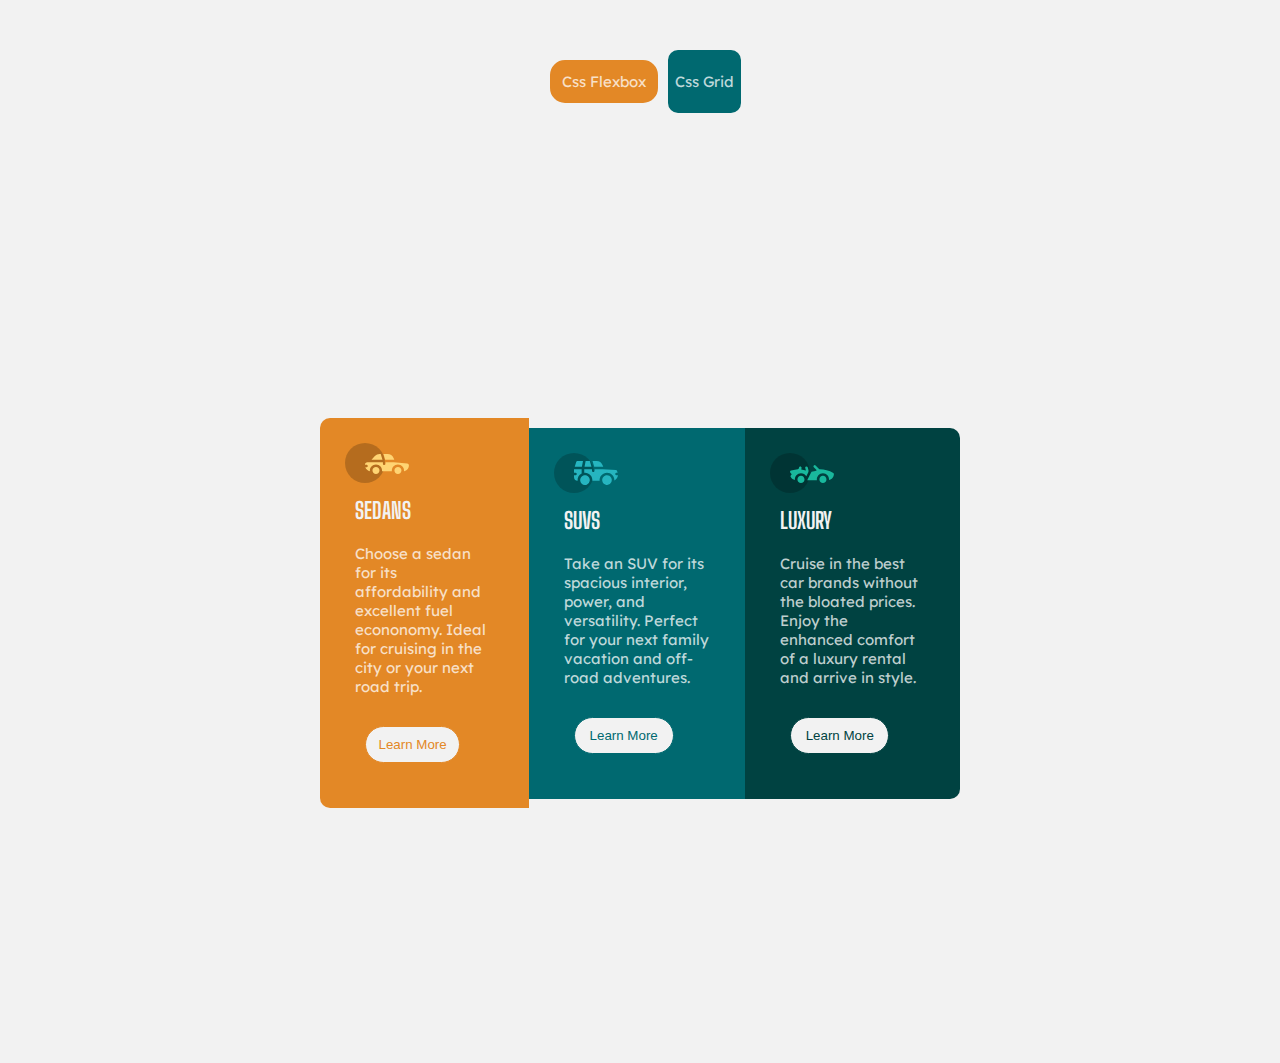
<file: index.html>
<!DOCTYPE html>
<html lang="en">
  <head>
    <meta charset="UTF-8" />
    <meta http-equiv="X-UA-Compatible" content="IE=edge" />
    <meta name="viewport" content="width=device-width, initial-scale=1.0" />
    <title>Css flexbox task</title>
    <link rel="stylesheet" href="style.css" />
    <link
      rel="shortcut icon"
      href="Images/favicon-32x32.png"
      type="image/x-icon"
    />
    <link
      href="https://fonts.googleapis.com/css2?family=Lexend+Deca&display=swap"
      rel="stylesheet"
    />
    <link
      href="https://fonts.googleapis.com/css2?family=Big+Shoulders+Display:wght@700&display=swap"
      rel="stylesheet"
    />
  </head>
  <body>
    <header>
      <a class="flex" href="#">Css Flexbox</a>
      <a class="grid" href="grid.html">Css Grid</a>
    </header>

    <main>
      <div class="sedan">
        <img src="Images/icon-sedans.svg" alt="sedan" />
        <h2>SEDANS</h2>
        <p>
          Choose a sedan for its affordability and excellent fuel econonomy.
          Ideal for cruising in the city or your next road trip.
        </p>
        <button>Learn More</button>
      </div>
      <div class="suv">
        <img src="Images/icon-suvs.svg" alt="Suv" />
        <h2>SUVS</h2>
        <p>
          Take an SUV for its spacious interior, power, and versatility. Perfect
          for your next family vacation and off-road adventures.
        </p>
        <button>Learn More</button>
      </div>
      <div class="lux">
        <img src="Images/icon-luxury.svg" alt="Luxury" />
        <h2>LUXURY</h2>
        <p>
          Cruise in the best car brands without the bloated prices. Enjoy the
          enhanced comfort of a luxury rental and arrive in style.
        </p>
        <button>Learn More</button>
      </div>
    </main>
  </body>
</html>
</file>
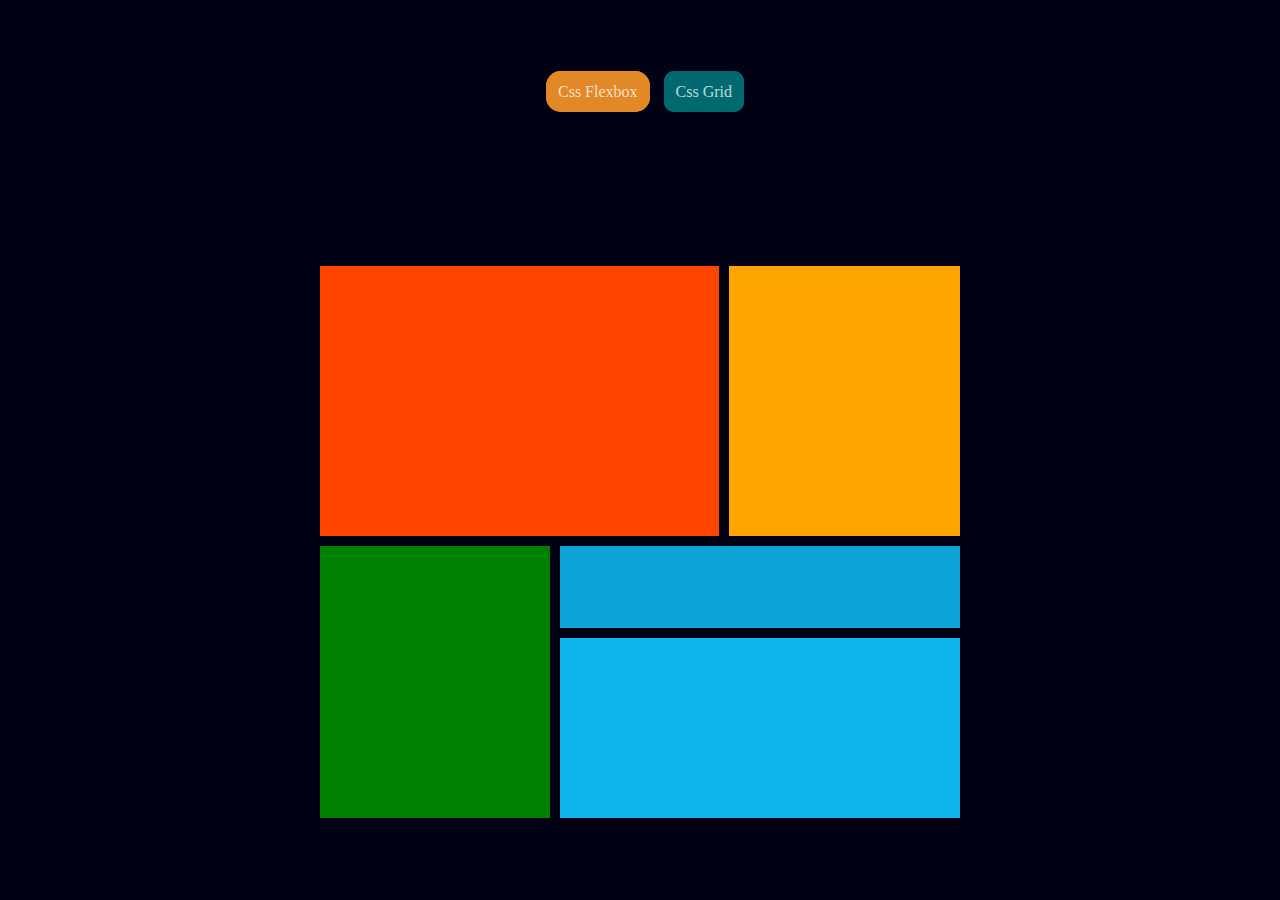
<file: grid.html>
<!DOCTYPE html>
<html lang="en">
  <head>
    <meta charset="UTF-8" />
    <meta http-equiv="X-UA-Compatible" content="IE=edge" />
    <meta name="viewport" content="width=device-width, initial-scale=1.0" />
    <title>Css Grid task</title>
    <link rel="stylesheet" href="grid.css" />
  </head>
  <body>
    <header>
      <a class="flex" href="index.html">Css Flexbox</a>
      <a class="grid" href="#">Css Grid</a>
    </header>

    <main>
      <div class="itema">a</div>
      <div class="itemb">b</div>
      <div class="itemc">c</div>
      <div class="itemd">d</div>
      <div class="iteme">e</div>
    </main>
  </body>
</html>
</file>
<file: style.css>
/* Css Reset */
* {
  margin: 0;
  padding: 0;
  box-sizing: border-box;
}

Body {
  background-color: hsl(0, 0%, 95%);
  font-size: 15px;
  font-family: "Lexend Deca", sans-serif;
}

header {
  margin: 50px;
  display: flex;
  justify-content: center;
}
.flex {
  color: hsla(0, 0%, 100%, 0.75);
  border: 2px solid hsl(31, 77%, 52%);
  border-radius: 15px;
  background-color: hsl(31, 77%, 52%);
  text-decoration: none;
  padding: 10px;
  margin: 10px;
}

.grid {
  color: hsla(0, 0%, 100%, 0.75);
  border: 2px solid hsl(184, 100%, 22%);
  border-radius: 10px;
  background-color: hsl(184, 100%, 22%);
  text-decoration: none;
  padding: 5px;
  padding-top: 20px;
  text-align: center;
}
main {
  display: flex;
  justify-content: center;
  align-items: center;
  width: 50%;
  height: 100vh;
  margin: auto;
}
.sedan {
  background-color: hsl(31, 77%, 52%);
  padding: 25px;
  border-radius: 10px 0 0 10px;
}

.sedan h2 {
  color: hsl(0, 0%, 95%);
  padding: 10px;
  font-family: "Big Shoulders Display", cursive;
}
.sedan p {
  color: hsla(0, 0%, 100%, 0.75);
  padding: 10px;
}
.sedan button {
  background-color: hsl(0, 0%, 95%);
  color: hsl(31, 77%, 52%);
  border-radius: 25px;
  border: 1px solid;
  width: 60%;
  padding: 10px;
  margin: 20px;
  cursor: pointer;
  transition: 0.3s;
}
.sedan button:hover {
  color: hsl(0, 0%, 95%);
  border: 2px solid hsl(0, 0%, 95%);
  background-color: transparent;
}

.suv {
  background-color: hsl(184, 100%, 22%);
  padding: 25px;
}

.suv h2 {
  color: hsl(0, 0%, 95%);
  padding: 10px;
  font-family: "Big Shoulders Display", cursive;
}

.suv p {
  color: hsla(0, 0%, 100%, 0.75);
  padding: 10px;
}

.suv button {
  background-color: hsl(0, 0%, 95%);
  color: hsl(184, 100%, 22%);
  border: 1px solid;
  border-radius: 25px;
  padding: 10px;
  width: 60%;
  margin: 20px;
  cursor: pointer;
  transition: 0.3s;
}
.suv button:hover {
  color: hsl(0, 0%, 95%);
  border: 2px solid hsl(0, 0%, 95%);
  background-color: transparent;
}
.lux {
  background-color: hsl(179, 100%, 13%);
  padding: 25px;
  border-radius: 0 10px 10px 0;
}

.lux h2 {
  color: hsl(0, 0%, 95%);
  padding: 10px;
  font-family: "Big Shoulders Display", cursive;
}

.lux p {
  color: hsla(0, 0%, 100%, 0.75);
  padding: 10px;
}

.lux button {
  background-color: hsl(0, 0%, 95%);
  color: hsl(179, 100%, 13%);
  border: 1px solid;
  border-radius: 25px;
  padding: 10px;
  width: 60%;
  margin: 20px;
  cursor: pointer;
  transition: 0.3s;
}
.lux button:hover {
  color: hsl(0, 0%, 95%);
  border: 2px solid hsl(0, 0%, 95%);
  background-color: transparent;
}

 @media screen and (max-width:1440px) {
    main{
        flex-direction: row;
    } 

 }        
@media screen and (max-width: 750px) {
main{
    flex-direction: column;
    width: 60%;
    height: 200vh;
}
header {
    margin: 100px;
    display: flex;
    justify-content: center;
}
.sedan {
    
    border-radius: 10px 10px 0 0px;
}
.lux{
    border-radius: 0 0 10px 10px;
}
}
</file>
<file: grid.css>
/* Css reset */
*{
    margin: 0;
    padding: 0;
    box-sizing: border-box;
}

.flex{
    color: hsla(0, 0%, 100%, 0.75);
    border: 2px solid hsl(31, 77%, 52%);
    border-radius: 15px;
    background-color: hsl(31, 77%, 52%);
    text-decoration: none;
    padding: 10px;
    margin: 10px;
}

.grid{
    color: hsla(0, 0%, 100%, 0.75);
        border: 2px solid hsl(184, 100%, 22%);
        border-radius: 10px;
        background-color: hsl(184, 100%, 22%);
        text-decoration: none;
        padding: 10px;
        text-align: center;
}

body{
    background-color: rgb(1, 1, 22); 
    display: grid;
    place-items: center;
    height: 100vh; 
}

main{
    display: grid;
    grid-template-areas:
    'a a b'
    'c d d' 
    'c e e'
    ;
    gap: 10px;
    width:50%;
    margin: auto;
}

main div{
    padding: 2em;
    text-align: center;

}

.itema{
    background-color: orangered;
    grid-area: a;
    color: orangered;
    width: 100%;
    height: 30vh;
}

.itemb{
    background-color: orange;
    grid-area: b;
    color: orange;
    width: 100%;
}

.itemc{
    background-color: green;
    grid-area: c;
    color: green;
    width:100%
}

.itemd{
    background-color: rgb(13, 165, 216);
    grid-area: d;
    color: rgb(13, 165, 216);
}

.iteme{
    background-color: rgb(15, 181, 236);
    grid-area: e;
    color: rgb(15, 181, 236);
    height: 20vh;
}
</file>
